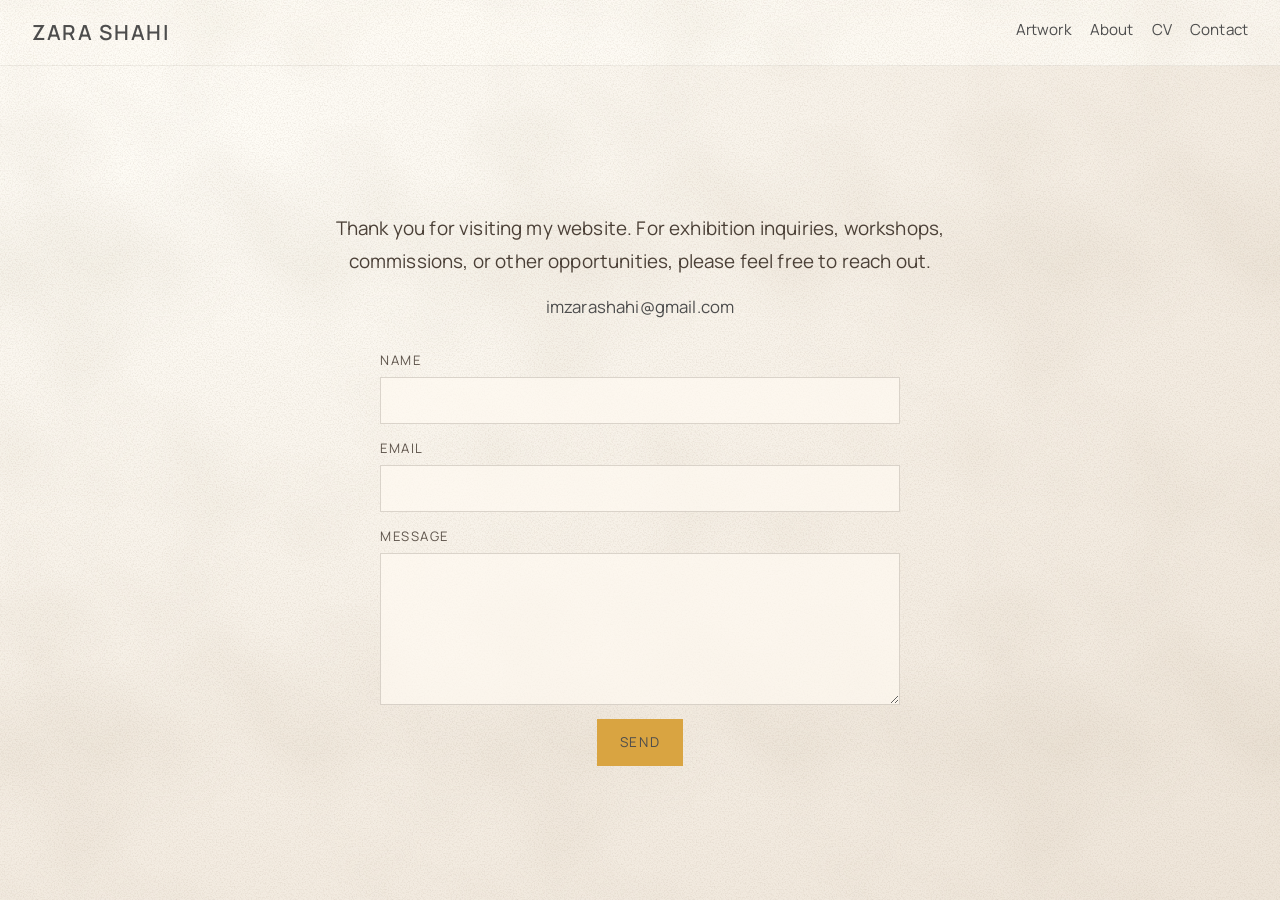
<file: contact.html>
<!DOCTYPE html>
<html lang="en">
<head>
  <meta charset="UTF-8" />
  <meta name="viewport" content="width=device-width, initial-scale=1.0" />
  <title>Contact</title>
  <link rel="preconnect" href="https://fonts.googleapis.com">
  <link rel="preconnect" href="https://fonts.gstatic.com" crossorigin>
  <link href="https://fonts.googleapis.com/css2?family=Manrope:wght@300;400;600&family=Playfair+Display:wght@600&display=swap" rel="stylesheet">
  <link rel="stylesheet" href="styles.css?v=analytics1" />
  <script data-goatcounter="https://zar-shahi.goatcounter.com/count"
        data-goatcounter-settings='{"allow_local": true}'
        async src="//gc.zgo.at/count.js"></script>
</head>
<body>
  <header class="nav">
    <a class="nav__brand" href="index.html#top">Zara Shahi</a>
    <nav class="nav__links">
      <a href="index.html#artworks">Artwork</a>
      <a href="index.html#about">About</a>
      <a href="index.html#cv">CV</a>
      <a href="index.html#contact">Contact</a>
    </nav>
  </header>

  <main class="contact-page">
    <section class="contact-page__content reveal">
      <div class="contact">
        <p class="contact__message">Thank you for visiting my website. For exhibition inquiries, workshops, commissions, or other opportunities, please feel free to reach out.</p>
        <a class="contact__link contact__value" href="mailto:imzarashahi@gmail.com">imzarashahi@gmail.com</a>
        <form class="contact-form" aria-label="Contact form">
          <label class="contact-form__field">
            <span>Name</span>
            <input name="name" type="text" autocomplete="name" required />
          </label>
          <label class="contact-form__field">
            <span>Email</span>
            <input name="email" type="email" autocomplete="email" required />
          </label>
          <label class="contact-form__field">
            <span>Message</span>
            <textarea name="message" rows="6" required></textarea>
          </label>
          <button class="contact-form__submit" type="submit">Send</button>
        </form>
      </div>
    </section>
  </main>

  <script src="script.js?v=analytics1"></script>
</body>
</html>
</file>
<file: styles.css>
:root {
  --bg: #f7f3ec;
  --fg: #4d4d4d;
  --muted: #7a7066;
  --line: #d8cfc3;
  --accent: #d9a441;
  --panel-light: #f9f5ee;
  --panel-dark: #f2eadf;
  --card: #fffaf2;
  --max-width: 1200px;
  --page-gutter: 32px;
  --font-sans: "Manrope", "Helvetica Neue", sans-serif;
  --font-display: "Playfair Display", "Times New Roman", serif;
  --nav-height: 0px;
  /* Vintage film grain over light backgrounds: soft, slightly blurred warm
     specks plus a faint low-frequency mottle so the texture isn't uniform. */
  --grain: url("data:image/svg+xml,%3Csvg%20xmlns='http://www.w3.org/2000/svg'%20width='480'%20height='480'%3E%3Cfilter%20id='f'%20x='0'%20y='0'%20width='100%25'%20height='100%25'%3E%3CfeTurbulence%20type='fractalNoise'%20baseFrequency='0.72'%20numOctaves='2'%20seed='7'%20stitchTiles='stitch'/%3E%3CfeGaussianBlur%20stdDeviation='0.45'/%3E%3CfeColorMatrix%20values='0%200%200%200%200.30%200%200%200%200%200.23%200%200%200%200%200.16%201.25%200%200%200%20-0.52'/%3E%3C/filter%3E%3Cfilter%20id='m'%20x='0'%20y='0'%20width='100%25'%20height='100%25'%3E%3CfeTurbulence%20type='fractalNoise'%20baseFrequency='0.006'%20numOctaves='3'%20seed='2'%20stitchTiles='stitch'/%3E%3CfeColorMatrix%20values='0%200%200%200%200.42%200%200%200%200%200.33%200%200%200%200%200.22%201.3%200%200%200%20-0.5'/%3E%3C/filter%3E%3Crect%20width='100%25'%20height='100%25'%20filter='url%28%23m%29'%20opacity='0.16'/%3E%3Crect%20width='100%25'%20height='100%25'%20filter='url%28%23f%29'%20opacity='0.26'/%3E%3C/svg%3E");
  --grain-size: 480px 480px;
}

*,
*::before,
*::after {
  box-sizing: border-box;
}

html {
  scroll-behavior: smooth;
  scroll-padding-top: calc(var(--nav-height, 0px));
}

body {
  margin: 0;
  font-family: var(--font-sans);
  background:
    var(--grain) 0 0 / var(--grain-size),
    radial-gradient(140% 140% at 15% 15%, #fffdf7, #f5eee4 50%, #ebe1d4 100%);
  color: var(--fg);
  line-height: 1.6;
  letter-spacing: 0.01em;
  opacity: 0;
  animation: pageFadeIn 0.55s ease forwards;
}

body.is-leaving {
  opacity: 0;
  animation: none;
  transition: opacity 0.28s ease;
}

img {
  width: 100%;
  display: block;
}

a {
  color: inherit;
  text-decoration: none;
}

.nav {
  position: fixed;
  top: 0;
  left: 0;
  right: 0;
  display: flex;
  align-items: center;
  justify-content: space-between;
  padding: 16px var(--page-gutter);
  z-index: 10;
  backdrop-filter: blur(14px);
  background: rgba(255, 253, 247, 0.78);
  border-bottom: 1px solid rgba(64, 52, 42, 0.08);
}

.nav__brand {
  font-weight: 600;
  letter-spacing: 0.08em;
  text-transform: uppercase;
  font-size: 1.3rem;
}

.nav__links {
  display: flex;
  gap: 18px;
  font-size: 0.95rem;
  align-items: center;
}

.nav__links a,
.nav__dropdown-trigger {
  position: relative;
  padding-bottom: 4px;
}

.nav__links a::after,
.nav__dropdown-trigger::after {
  content: "";
  position: absolute;
  left: 0;
  bottom: 0;
  height: 2px;
  width: 0;
  background: var(--accent);
  transition: width 0.3s ease;
}

.nav__links a:hover::after,
.nav__links a:focus::after,
.nav__dropdown:hover .nav__dropdown-trigger::after,
.nav__dropdown:focus-within .nav__dropdown-trigger::after {
  width: 100%;
}

.nav__dropdown {
  position: relative;
  display: inline-flex;
  align-items: center;
}

.nav__dropdown-trigger {
  background: none;
  border: none;
  color: inherit;
  font: inherit;
  letter-spacing: inherit;
  cursor: pointer;
}

.nav__menu {
  position: absolute;
  top: calc(100% + 12px);
  left: 0;
  display: grid;
  gap: 8px;
  padding: 12px 14px;
  min-width: 180px;
  background: rgba(255, 253, 247, 0.96);
  border: 1px solid rgba(64, 52, 42, 0.12);
  border-radius: 12px;
  box-shadow: 0 18px 36px rgba(31, 26, 22, 0.12);
  opacity: 0;
  transform: translateY(6px);
  pointer-events: none;
  transition: opacity 0.2s ease, transform 0.2s ease;
}

.nav__menu::before {
  content: "";
  position: absolute;
  top: -12px;
  left: 0;
  right: 0;
  height: 12px;
}

.nav__menu a {
  font-size: 0.88rem;
  letter-spacing: 0.08em;
  text-transform: uppercase;
  color: inherit;
}

.nav__menu a:hover,
.nav__menu a:focus-visible {
  color: var(--accent);
}

.nav__dropdown:hover .nav__menu,
.nav__dropdown:focus-within .nav__menu,
.nav__menu:hover {
  opacity: 1;
  transform: translateY(0);
  pointer-events: auto;
}

.nav.nav--solid {
  background: rgba(249, 245, 238, 0.8);
  border-bottom: 1px solid rgba(64, 52, 42, 0.12);
}

main {
  margin-top: var(--nav-height, 0px);
}

.hero {
  position: relative;
  min-height: 92vh;
  display: grid;
  align-items: center;
  justify-items: start;
  overflow: hidden;
}

.hero__image {
  position: absolute;
  inset: 0;
  background-image: url("assets/images/unforgotten-memories-1.jpg");
  background-size: cover;
  background-position: center;
  filter: saturate(0.92);
  transform: scale(1.05);
}

.hero__overlay {
  position: absolute;
  inset: 0;
  background: none;
  pointer-events: none;
}

.hero__content {
  position: relative;
  padding: 64px 7vw;
  max-width: 640px;
  color: var(--fg);
  display: grid;
  gap: 20px;
  animation: floatIn 1.2s ease forwards;
  text-shadow: 0 10px 30px rgba(0, 0, 0, 0.22);
}

.eyebrow {
  font-size: 0.9rem;
  letter-spacing: 0.2em;
  text-transform: uppercase;
  color: var(--muted);
  margin: 0;
}

h1 {
  font-family: var(--font-display);
  font-size: clamp(2.6rem, 5vw, 3.8rem);
  line-height: 1.05;
  margin: 0;
}

h2 {
  font-family: var(--font-display);
  font-size: clamp(1.8rem, 3vw, 2.6rem);
  margin: 0 0 12px;
}

.lede {
  font-size: 1.05rem;
  color: var(--muted);
  margin: 0;
}

.hero__actions {
  display: flex;
  gap: 12px;
  flex-wrap: wrap;
}

.button {
  display: inline-flex;
  align-items: center;
  justify-content: center;
  padding: 12px 18px;
  border: 1px solid rgba(64, 52, 42, 0.14);
  color: var(--fg);
  text-transform: uppercase;
  letter-spacing: 0.12em;
  font-size: 0.85rem;
  transition: all 0.35s ease;
  background: #fffaf2;
  backdrop-filter: blur(8px);
}

.button:hover,
.button:focus-visible {
  border-color: var(--accent);
  color: var(--fg);
  background: #fdf6ea;
}

.button--primary {
  border-color: var(--accent);
  background: var(--accent);
  color: var(--fg);
}

.button--primary:hover,
.button--primary:focus-visible {
  filter: brightness(1.05);
}

.panel {
  display: grid;
  grid-template-columns: repeat(auto-fit, minmax(280px, 1fr));
  gap: 28px;
  align-items: center;
  padding: 80px 7vw;
  position: relative;
}

.panel--light {
  background: var(--panel-light);
  color: var(--fg);
}

.panel--dark {
  background: var(--panel-dark);
  color: var(--fg);
}

#contact {
  background: var(--statement-bg);
  color: var(--fg);
}

#contact .panel__content {
  max-width: none;
  width: 100%;
}

#contact .panel__tag {
  color: #7b7167;
}

.panel__content {
  max-width: 580px;
}

.panel__tag {
  font-size: 0.78rem;
  font-weight: 600;
  letter-spacing: 0.16em;
  text-transform: uppercase;
  color: var(--muted);
  margin-bottom: 12px;
}

.panel--light .panel__tag {
  color: #8c8379;
}

.panel p {
  margin: 0 0 12px;
}

.portfolio-page {
  margin-top: var(--nav-height, 0px);
}

.home-page {
  margin-top: var(--nav-height, 0px);
}

/* ---------- Collapsible nav (home page, over the cover) ----------
   --nav-expand runs 0 -> 1 as the cover name fades (set in script.js).
   At 0 only a bare hamburger icon (light lines, no box) is visible in the
   top-right corner; as it fades out, the full bar (background, brand and
   links) fades in. */
.nav--collapsible {
  --nav-expand: 0;
  --nav-tile: 64px;
  --nav-content: clamp(0, (var(--nav-expand) - 0.3) / 0.7, 1);
  --nav-burger: clamp(0, 1 - var(--nav-expand) / 0.4, 1);
  background: transparent;
  border-bottom-color: transparent;
  backdrop-filter: none;
}

.nav--collapsible.nav--solid {
  background: transparent;
  border-bottom-color: transparent;
}

.nav--collapsible::before {
  content: "";
  position: absolute;
  inset: 0;
  z-index: -1;
  background: rgba(249, 245, 238, 0.8);
  border-bottom: 1px solid rgba(64, 52, 42, 0.12);
  backdrop-filter: blur(14px);
  -webkit-backdrop-filter: blur(14px);
  opacity: var(--nav-expand);
}

.nav--collapsible .nav__brand,
.nav--collapsible .nav__links {
  opacity: var(--nav-content);
}

.nav--collapsible.nav--collapsed .nav__brand,
.nav--collapsible.nav--collapsed .nav__links {
  visibility: hidden;
  pointer-events: none;
}

.nav__burger,
.nav__drawer {
  display: none;
}

.nav--collapsible .nav__burger {
  display: grid;
  place-items: center;
  position: absolute;
  top: 0;
  right: 0;
  width: var(--nav-tile);
  height: 100%;
  padding: 0;
  border: 0;
  background: none;
  color: #fbf4e6;
  filter: drop-shadow(0 1px 3px rgba(0, 0, 0, 0.55));
  cursor: pointer;
  opacity: var(--nav-burger);
}

.nav--collapsible:not(.nav--collapsed) .nav__burger {
  visibility: hidden;
  pointer-events: none;
}

.nav__burger-lines,
.nav__burger-lines::before,
.nav__burger-lines::after {
  display: block;
  width: 22px;
  height: 1.6px;
  background: currentColor;
  border-radius: 2px;
  transition: transform 0.25s ease, opacity 0.2s ease;
}

.nav__burger-lines {
  position: relative;
}

.nav__burger-lines::before,
.nav__burger-lines::after {
  content: "";
  position: absolute;
  left: 0;
}

.nav__burger-lines::before { top: -7px; }
.nav__burger-lines::after { top: 7px; }

.nav--drawer-open .nav__burger-lines { background: transparent; }
.nav--drawer-open .nav__burger-lines::before { transform: translateY(7px) rotate(45deg); }
.nav--drawer-open .nav__burger-lines::after { transform: translateY(-7px) rotate(-45deg); }

.nav--collapsible .nav__drawer:not([hidden]) {
  display: grid;
  gap: 4px;
  position: absolute;
  top: calc(100% - 6px);
  right: var(--page-gutter);
  min-width: 200px;
  padding: 14px 20px 18px;
  background: rgba(249, 245, 238, 0.97);
  border-radius: 12px;
  box-shadow: 0 18px 36px rgba(31, 26, 22, 0.18);
  animation: navDrawerIn 0.2s ease;
}

.nav__drawer a {
  padding: 8px 0;
  font-size: 1rem;
  border-bottom: 1px solid rgba(64, 52, 42, 0.1);
}

.nav__drawer a:last-child {
  border-bottom: 0;
}

.nav__drawer a:hover,
.nav__drawer a:focus-visible {
  color: var(--accent);
}

@keyframes navDrawerIn {
  from { opacity: 0; transform: translateY(-6px); }
  to { opacity: 1; transform: translateY(0); }
}

/* The cover sits under the (collapsed) nav, flush with the top of the page. */
.home-page.home-page--cover {
  margin-top: 0;
}

/* ---------- Cover ---------- */
.cover {
  position: relative;
  width: 100%;
  overflow: clip;
  background: #120e0b;
}

.cover__image {
  width: 100%;
  height: auto;
  display: block;
}

/* The track spans the first 30% of the cover plus one viewport, so the
   sticky name stays centred on screen until 30% of the cover has scrolled by. */
.cover__track {
  position: absolute;
  top: 0;
  left: 0;
  right: 0;
  height: calc(30% + 100vh);
  pointer-events: none;
}

.cover__name-wrap {
  position: sticky;
  top: 0;
  height: 100vh;
  display: flex;
  align-items: center;
  justify-content: center;
  padding: 0 var(--page-gutter);
}

.cover__name {
  margin: 0;
  /* Same type treatment as .nav__brand, scaled up. */
  font-family: var(--font-sans);
  font-weight: 600;
  text-transform: uppercase;
  font-size: clamp(2rem, 4vw, 4rem);
  letter-spacing: 0.08em;
  line-height: 1.05;
  text-align: center;
  color: #faedd4;
  text-shadow: 0 2px 24px rgba(0, 0, 0, 0.55);
  will-change: opacity;
}

.home-section {
  /* Clearance for hash-nav is handled by html { scroll-padding-top }.
     Setting scroll-margin here would double the offset. */
  scroll-margin-top: 0;
}

.home-section--artworks {
  padding-top: 64px;
  background: var(--panel-light);
}

.section-heading {
  max-width: var(--max-width);
  margin: 0 auto 28px;
  padding: 0 var(--page-gutter);
  font-family: var(--font-sans);
  font-size: clamp(1.1rem, 1.8vw, 1.6rem);
  font-weight: 600;
  letter-spacing: 0.18em;
  line-height: 1.4;
  text-transform: uppercase;
  color: #4d4d4d;
  text-align: center;
}

.artwork-section__heading {
  max-width: var(--max-width);
  margin: 0 auto 12px;
  padding: 12px var(--page-gutter);
  font-family: var(--font-sans);
  font-size: clamp(1rem, 1.5vw, 1.3rem);
  font-weight: 400;
  letter-spacing: 0.08em;
  text-align: center;
  position: relative;
}

.artwork-section__empty {
  width: 100%;
  margin: 0;
  padding: 24px 0;
  text-align: center;
}

.section-message {
  padding: 24px var(--page-gutter);
  text-align: center;
}

.portfolio-hero {
  padding: 90px var(--page-gutter) 32px;
}

.portfolio-hero h1 {
  margin-bottom: 12px;
  font-size: clamp(0.9rem, 1.7vw, 1.4rem);
  letter-spacing: 0.08em;
  text-transform: uppercase;
}

.portfolio-grid {
  display: grid;
  grid-template-columns: repeat(4, minmax(0, 1fr));
  gap: 22px;
  padding: 24px var(--page-gutter) 96px;
  max-width: var(--max-width);
  margin: 0 auto;
}

.portfolio-tile {
  background: #f6efe6;
  border: 1px solid rgba(64, 52, 42, 0.14);
  border-radius: 0;
  aspect-ratio: 4 / 5;
  box-shadow: 0 16px 30px rgba(88, 63, 41, 0.12);
  overflow: hidden;
  color: inherit;
  display: block;
  padding: 0;
  width: 100%;
}

@media (max-width: 900px) {
  .portfolio-grid {
    grid-template-columns: repeat(2, minmax(0, 1fr));
  }
}

@media (max-width: 560px) {
  .portfolio-grid {
    grid-template-columns: 1fr;
  }
}

.portfolio-tile {
  position: relative;
}

/* small label on tiles whose gallery includes a video */
.portfolio-tile__badge {
  position: absolute;
  left: 12px;
  bottom: 12px;
  display: inline-flex;
  align-items: center;
  gap: 6px;
  padding: 5px 10px 5px 8px;
  background: rgba(249, 245, 238, 0.86);
  color: var(--fg);
  font-size: 0.68rem;
  letter-spacing: 0.14em;
  text-transform: uppercase;
  pointer-events: none;
}

.portfolio-tile__badge::before {
  content: "";
  width: 0;
  height: 0;
  border-style: solid;
  border-width: 4px 0 4px 7px;
  border-color: transparent transparent transparent currentColor;
}

/* Video slides in the gallery: beside the current slide they show the still;
   once current, the still makes way for the player. The slide is a size
   container so the player keeps the video's exact shape (--video-w / --video-h,
   from data-video-ratio) and always fits inside it. */
.lightbox__slide.is-video {
  container-type: size;
}

.lightbox__slide.is-video.is-current .lightbox__slide-img {
  display: none;
}

.vplayer {
  --fit-w: min(100cqw, 100cqh * var(--video-w, 16) / var(--video-h, 9));
  position: relative;
  display: none;
  flex: 0 0 auto;
  width: var(--fit-w);
  aspect-ratio: var(--video-w, 16) / var(--video-h, 9);
  overflow: hidden;
  background: #000;
  color: #fff;
  container-type: inline-size;
  pointer-events: auto;
  box-shadow:
    3px 6px 10px rgba(70, 50, 30, 0.18),
    3px 24px 36px -8px rgba(50, 32, 15, 0.28);
  -webkit-tap-highlight-color: transparent;
}

.lightbox__slide.is-video.is-current .vplayer {
  display: block;
}

/* Fallback: Drive's own player, in the video's exact shape (no side bars).
   On narrow screens script.js renders it 360px wide and scales it down, as
   Drive's player won't lay out any narrower. */

.vplayer__embed {
  display: block;
  width: 100%;
  height: 100%;
  border: 0;
  transform-origin: 0 0; /* scaled down from >=360px wide by script.js */
}

.vplayer:fullscreen {
  width: 100%;
  height: 100%;
  aspect-ratio: auto;
  box-shadow: none;
}

.vplayer__video {
  display: block;
  width: 100%;
  height: 100%;
  object-fit: contain;
  cursor: pointer;
}

.vplayer:not(.is-controls):not(.is-paused) .vplayer__video {
  cursor: none;
}

.vplayer__poster {
  position: absolute;
  inset: 0;
  width: 100%;
  height: 100%;
  object-fit: cover;
  cursor: pointer;
  transition: opacity 0.4s ease;
}

.vplayer:not(.is-fresh) .vplayer__poster {
  opacity: 0;
  pointer-events: none;
}

/* the large play button: only before the first play and after the end */
.vplayer__big {
  position: absolute;
  left: 50%;
  top: 50%;
  display: grid;
  place-items: center;
  width: 68px;
  height: 68px;
  padding: 0;
  border: 1px solid rgba(255, 255, 255, 0.35);
  border-radius: 50%;
  background: rgba(20, 16, 12, 0.42);
  backdrop-filter: blur(6px);
  -webkit-backdrop-filter: blur(6px);
  color: #fff;
  cursor: pointer;
  transform: translate(-50%, -50%);
  transition: opacity 0.3s ease, transform 0.3s ease;
}

.vplayer__big svg {
  width: 30px;
  height: 30px;
  margin-left: 3px;
  fill: currentColor;
}

.vplayer__big:hover {
  transform: translate(-50%, -50%) scale(1.06);
}

.vplayer:not(.is-fresh) .vplayer__big {
  opacity: 0;
  pointer-events: none;
  transform: translate(-50%, -50%) scale(0.9);
}

/* the single control bar */
.vplayer__bar {
  position: absolute;
  left: 0;
  right: 0;
  bottom: 0;
  display: flex;
  align-items: center;
  gap: 6px;
  padding: 26px 10px 10px;
  background: linear-gradient(transparent, rgba(0, 0, 0, 0.55));
  transition: opacity 0.35s ease, transform 0.35s ease;
}

.vplayer:not(.is-controls) .vplayer__bar,
.vplayer.is-fresh .vplayer__bar {
  opacity: 0;
  transform: translateY(8px);
  pointer-events: none;
}

.vplayer__btn {
  flex: 0 0 auto;
  display: grid;
  place-items: center;
  width: 36px;
  height: 36px;
  padding: 0;
  border: 0;
  border-radius: 50%;
  background: transparent;
  color: #fff;
  cursor: pointer;
}

.vplayer__btn svg {
  width: 22px;
  height: 22px;
  fill: currentColor;
}

.vplayer__btn:hover,
.vplayer__btn:focus-visible,
.vplayer__big:focus-visible {
  background: rgba(255, 255, 255, 0.16);
  outline: none;
}

.vplayer__time {
  flex: 0 0 auto;
  font-size: 0.72rem;
  letter-spacing: 0.04em;
  font-variant-numeric: tabular-nums;
  opacity: 0.9;
}

/* narrow players (portrait video on a phone): drop the time to keep one row */
@container (max-width: 260px) {
  .vplayer__time { display: none; }
}

.vplayer__progress {
  --progress: 0%;
  flex: 1 1 auto;
  min-width: 40px;
  height: 22px;
  margin: 0 4px;
  background: transparent;
  cursor: pointer;
  -webkit-appearance: none;
  appearance: none;
  touch-action: none;
}

.vplayer__progress::-webkit-slider-runnable-track {
  height: 3px;
  border-radius: 3px;
  background: linear-gradient(90deg, #fff var(--progress), rgba(255, 255, 255, 0.32) var(--progress));
}

.vplayer__progress::-moz-range-track {
  height: 3px;
  border-radius: 3px;
  background: linear-gradient(90deg, #fff var(--progress), rgba(255, 255, 255, 0.32) var(--progress));
}

.vplayer__progress::-webkit-slider-thumb {
  -webkit-appearance: none;
  width: 13px;
  height: 13px;
  margin-top: -5px;
  border: 0;
  border-radius: 50%;
  background: #fff;
}

.vplayer__progress::-moz-range-thumb {
  width: 13px;
  height: 13px;
  border: 0;
  border-radius: 50%;
  background: #fff;
}

.vplayer__progress:focus-visible {
  outline: none;
}

.vplayer__progress:focus-visible::-webkit-slider-thumb {
  box-shadow: 0 0 0 4px rgba(255, 255, 255, 0.3);
}

/* buffering: a slow pulse on the bar */
.vplayer.is-waiting .vplayer__progress {
  animation: vplayer-wait 1.2s ease-in-out infinite;
}

@keyframes vplayer-wait {
  50% { opacity: 0.45; }
}

/* Phones: keep the player clear of the close button. */
@media (max-width: 700px) {
  .lightbox__slide.is-video {
    padding: 52px 0 6px;
  }
}

.portfolio-tile--image img {
  height: 100%;
  object-fit: cover;
}

button.portfolio-tile--image {
  cursor: zoom-in;
}

button.portfolio-tile--image:focus-visible {
  outline: 3px solid var(--accent);
  outline-offset: 4px;
}

/* Single-row horizontal artwork scroller with side arrows */
.portfolio-carousel {
  position: relative;
  display: flex;
  align-items: center;
  gap: 12px;
  max-width: var(--max-width);
  margin: 0 auto;
  padding: 24px var(--page-gutter) 96px;
}

.portfolio-carousel .portfolio-grid--carousel {
  --carousel-tile-width: calc((100% - 44px) / 3);
  display: flex;
  flex: 1 1 auto;
  min-width: 0;
  gap: 22px;
  /* Preserve vertical shadow room without exposing additional side tiles. */
  padding: 48px 0 64px;
  margin: -40px 0 -56px;
  max-width: none;
  overflow-x: auto;
  scroll-behavior: smooth;
  scroll-snap-type: x mandatory;
  scrollbar-width: none;
  -webkit-overflow-scrolling: touch;
}

.portfolio-grid--carousel::-webkit-scrollbar {
  display: none;
}

.portfolio-grid--carousel .portfolio-tile {
  flex: 0 0 var(--carousel-tile-width);
  min-width: 0;
  scroll-snap-align: start;
}

/* Desktop: a section with fewer than three artworks has its tiles centred
   (they all fit, so nothing scrolls). */
@media (min-width: 901px) {
  .portfolio-carousel .portfolio-grid--carousel:not(:has(> .portfolio-tile:nth-of-type(3))) {
    justify-content: center;
  }
}

@media (max-width: 900px) {
  .portfolio-carousel .portfolio-grid--carousel {
    --carousel-tile-width: calc((100% - 22px) / 2);
  }
}

@media (max-width: 560px) {
  .portfolio-carousel .portfolio-grid--carousel {
    --carousel-tile-width: 100%;
  }
}

.portfolio-carousel__arrow {
  position: relative;
  z-index: 1;
  flex: 0 0 auto;
  display: inline-flex;
  align-items: center;
  justify-content: center;
  width: 46px;
  height: 46px;
  padding: 0;
  border: 1px solid rgba(64, 52, 42, 0.2);
  border-radius: 50%;
  background: #fffaf3;
  color: var(--ink, #40342a);
  font-size: 1.7rem;
  line-height: 1;
  cursor: pointer;
  box-shadow: 0 8px 18px rgba(88, 63, 41, 0.14);
  transition: background 0.2s ease, transform 0.2s ease, opacity 0.2s ease;
}

.portfolio-carousel__arrow:hover {
  background: #f6efe6;
  transform: scale(1.06);
}

.portfolio-carousel__arrow:focus-visible {
  outline: 3px solid var(--accent);
  outline-offset: 3px;
}

.portfolio-carousel__arrow[disabled] {
  opacity: 0.35;
  cursor: default;
  transform: none;
  box-shadow: none;
}

body.lightbox-open {
  overflow: hidden;
}

.lightbox {
  --lb-transition: 780ms;
  --lb-ease: cubic-bezier(0.22, 1, 0.36, 1);
  --lb-snap: 480ms;
  --lb-snap-ease: cubic-bezier(0.25, 0.9, 0.28, 1);
  position: fixed;
  inset: 0;
  z-index: 100;
  display: grid;
  grid-template-rows: minmax(0, 1fr) auto;
  gap: clamp(14px, 2.4vh, 26px);
  padding: clamp(28px, 4vw, 56px) clamp(72px, 8vw, 120px);
  background:
    radial-gradient(ellipse 68% 58% at 50% 46%, rgba(252, 246, 234, 1), rgba(232, 224, 210, 0.98) 78%),
    #ebe3d5;
  opacity: 0;
  visibility: hidden;
  transition: opacity 0.55s ease, visibility 0.55s ease;
}

.lightbox.is-open {
  opacity: 1;
  visibility: visible;
}

.lightbox__stage {
  position: relative;
  min-height: 0;
  z-index: 1;
  touch-action: pan-y;
}

.lightbox__slide {
  position: absolute;
  top: 0;
  bottom: 0;
  margin: 0;
  display: flex;
  align-items: center;
  justify-content: center;
  padding: clamp(10px, 2vh, 24px) 1.5%;
  pointer-events: none;
  will-change: left, right, opacity, filter, transform;
  transition:
    left var(--lb-transition) var(--lb-ease),
    right var(--lb-transition) var(--lb-ease),
    opacity var(--lb-transition) var(--lb-ease),
    filter var(--lb-transition) var(--lb-ease),
    transform var(--lb-transition) var(--lb-ease);
}

/* While a finger is down the slides track the drag 1:1 (no easing). */
.lightbox.is-dragging .lightbox__slide {
  transition: none;
}

/* On release, a shorter medium-light snap settles the nearest image. */
.lightbox.is-snapping .lightbox__slide {
  transition-duration: var(--lb-snap);
  transition-timing-function: var(--lb-snap-ease);
}

/* Used for the instant class-swap in the drag FLIP (no visible animation). */
.lightbox.is-instant .lightbox__slide {
  transition: none !important;
}

/* Touch devices swipe a full-width carousel so the drag snap settles with a
   single composited transform (uniform slide width, no left/right animation). */
@media (hover: none) {
  .lightbox__slide.is-current { left: 0; right: 0; }
  .lightbox__slide.is-prev { left: -100%; right: 100%; opacity: 1; filter: none; }
  .lightbox__slide.is-next { left: 100%; right: -100%; opacity: 1; filter: none; }
  .lightbox__slide.is-exit-left { left: -100%; right: 100%; }
  .lightbox__slide.is-exit-right { left: 100%; right: -100%; }
  .lightbox__slide.is-enter-left { left: -100%; right: 100%; }
  .lightbox__slide.is-enter-right { left: 100%; right: -100%; }
}

.lightbox__slide-img {
  max-width: 100%;
  max-height: 100%;
  min-width: 0;
  min-height: 0;
  object-fit: contain;
  /* Soft warm paper shadow that travels with each slide */
  /* box-shadow:
    0 6px 12px -4px rgba(70, 50, 30, 0.18),
    0 18px 34px -8px rgba(50, 32, 15, 0.24),
    0 42px 80px -22px rgba(28, 18, 8, 0.32); */
    filter: 
    drop-shadow(3px 6px 5px rgba(70, 50, 30, 0.18))
    drop-shadow(3px 20px 10px rgba(50, 32, 15, 0.24))
    drop-shadow(3px 40px 20px rgba(28, 18, 8, 0.32));
  transform: translate(var(--image-pan-x, 0px), var(--image-pan-y, 0px)) scale(var(--image-zoom, 1));
  transition:
    transform 300ms var(--lb-ease),
    box-shadow var(--lb-transition) var(--lb-ease);
}

.lightbox__slide.is-current .lightbox__slide-img {
  pointer-events: auto;
  cursor: zoom-in;
}

.lightbox__slide.is-current .lightbox__slide-img.is-max-zoom {
  cursor: zoom-out;
}

.lightbox.is-zoomed .lightbox__stage {
  touch-action: none;
}

.lightbox.is-zoomed .lightbox__slide.is-current .lightbox__slide-img {
  cursor: grab;
  user-select: none;
}

.lightbox.is-zoomed .lightbox__slide.is-current .lightbox__slide-img.is-panning {
  cursor: grabbing;
  transition: none;
}

.lightbox__slide-img:focus-visible {
  outline: 3px solid var(--accent);
  outline-offset: 4px;
}

.lightbox__slide.is-current {
  left: 22%;
  right: 22%;
  opacity: 1;
  filter: none;
  z-index: 4;
}

.lightbox__slide.is-prev {
  left: -6%;
  right: 78%;
  opacity: 0.7;
  filter: saturate(0.92);
  z-index: 3;
  pointer-events: auto;
  cursor: pointer;
}

.lightbox__slide.is-next {
  left: 78%;
  right: -6%;
  opacity: 0.7;
  filter: saturate(0.92);
  z-index: 3;
  pointer-events: auto;
  cursor: pointer;
}

.lightbox__slide.is-prev .lightbox__slide-img,
.lightbox__slide.is-next .lightbox__slide-img {
  box-shadow:
    0 4px 9px -3px rgba(70, 50, 30, 0.16),
    0 14px 28px -8px rgba(50, 32, 15, 0.20);
}

.lightbox__slide.is-prev:hover,
.lightbox__slide.is-next:hover {
  opacity: 0.9;
  filter: saturate(1);
}

.lightbox__slide.is-exit-left {
  left: -60%;
  right: 132%;
  opacity: 0;
  z-index: 2;
}

.lightbox__slide.is-exit-right {
  left: 132%;
  right: -60%;
  opacity: 0;
  z-index: 2;
}

.lightbox__slide.is-enter-right {
  left: 132%;
  right: -60%;
  opacity: 0;
  z-index: 3;
}

.lightbox__slide.is-enter-left {
  left: -60%;
  right: 132%;
  opacity: 0;
  z-index: 3;
}

.lightbox__nav {
  position: absolute;
  top: 50%;
  transform: translateY(-50%);
  z-index: 20;
  width: 52px;
  height: 52px;
  border: 1px solid rgba(64, 52, 42, 0.22);
  border-radius: 50%;
  background: rgba(255, 251, 244, 0.72);
  backdrop-filter: blur(6px);
  color: #4d4030;
  cursor: pointer;
  font-size: 1.9rem;
  line-height: 1;
  display: grid;
  place-items: center;
  opacity: 0;
  transition: opacity 0.4s ease, background 0.3s ease, transform 0.3s ease, color 0.3s ease;
}

.lightbox.is-open .lightbox__nav { opacity: 0.9; }

.lightbox__nav:hover,
.lightbox__nav:focus-visible {
  background: rgba(245, 236, 220, 0.96);
  color: #2c2216;
  opacity: 1;
  transform: translateY(-50%) scale(1.06);
}

.lightbox__nav--prev { left: clamp(14px, 3vw, 36px); }
.lightbox__nav--next { right: clamp(14px, 3vw, 36px); }

.lightbox__caption {
  align-self: center;
  max-width: min(72ch, 82vw);
  margin: 0 auto;
  padding: 12px 22px;
  color: rgba(64, 52, 42, 0.88);
  font-family: var(--font-sans);
  font-size: 0.98rem;
  letter-spacing: 0.02em;
  line-height: 1.5;
  text-align: center;
  opacity: 0;
  transform: translateY(6px);
  transition: opacity 520ms ease 0.18s, transform 520ms ease 0.18s;
  z-index: 5;
}

.lightbox.is-open .lightbox__caption {
  opacity: 1;
  transform: translateY(0);
}

.lightbox__caption[hidden] { display: none; }

.lightbox__close {
  position: absolute;
  top: clamp(14px, 2vw, 22px);
  right: clamp(14px, 2vw, 22px);
  z-index: 21;
  width: 44px;
  height: 44px;
  border: 1px solid rgba(64, 52, 42, 0.22);
  border-radius: 50%;
  background: rgba(255, 251, 244, 0.72);
  backdrop-filter: blur(6px);
  color: #4d4030;
  cursor: pointer;
  font-size: 1.5rem;
  line-height: 1;
  display: grid;
  place-items: center;
  opacity: 0;
  transition: opacity 0.4s ease, background 0.3s ease, color 0.3s ease;
}

.lightbox.is-open .lightbox__close { opacity: 0.95; }

.lightbox__close:hover,
.lightbox__close:focus-visible {
  opacity: 1;
  background: rgba(245, 236, 220, 0.96);
  color: #2c2216;
}

@media (prefers-reduced-motion: reduce) {
  .lightbox { --lb-transition: 200ms; --lb-snap: 160ms; }
  .lightbox__slide-img { transition: none; }
}

.about-page {
  margin-top: var(--nav-height, 0px);
}

.contact-page {
  margin-top: var(--nav-height, 0px);
  min-height: calc(100vh - var(--nav-height, 0px));
  display: grid;
  align-items: center;
  justify-items: center;
  padding: 90px var(--page-gutter) 96px;
  position: relative;
  overflow: hidden;
}

.contact-page__content {
  max-width: 760px;
  width: 100%;
  position: relative;
  z-index: 1;
}

.about-hero {
  --about-bg: #f6f1e8;
  background: var(--about-bg);
}

.about-layout {
  display: grid;
  min-height: clamp(520px, 80vh, 900px);
}

.about-body {
  background: var(--about-bg);
  display: grid;
  justify-items: center;
  align-content: center;
  gap: 28px;
  padding: 72px 7vw 100px;
  text-align: center;
}

.about-name {
  width: 100%;
  max-width: 912px;
  font-family: var(--font-sans);
  font-size: clamp(1.1rem, 1.8vw, 1.6rem);
  font-weight: 600;
  letter-spacing: 0.18em;
  text-transform: uppercase;
  color: #4d4d4d;
  margin: 0 auto 10px;
  text-align: center;
}

.about-text-row {
  display: grid;
  grid-template-columns: minmax(0, 520px) minmax(220px, 450px);
  gap: clamp(20px, 3vw, 42px);
  align-items: stretch;
}

.about-copy {
  display: grid;
  width: 100%;
  max-width: 520px;
  justify-items: center;
  gap: 16px;
}

.about-text {
  max-width: 520px;
  display: grid;
  gap: 2px;
  text-align: justify;
  color: #4b4037;
  font-size: 0.95rem;
  line-height: 1.45;
}

.about-image {
  background: var(--about-bg);
  overflow: hidden;
  display: flex;
  align-items: stretch;
  justify-content: flex-start;
}

.about-image img {
  width: 100%;
  height: 100%;
  object-fit: cover;
  object-position: center;
}

.statement {
  --statement-bg: #f6f1e8;
  --statement-image-offset: 0px;
  background: var(--statement-bg);
  color: var(--fg);
  padding: 0;
}

.statement__layout {
  min-height: clamp(520px, 80vh, 900px);
}

.statement__image {
  display: flex;
  align-items: stretch;
  justify-content: flex-start;
  background: var(--statement-bg);
  position: relative;
  overflow: hidden;
}

.statement__image img {
  width: 100%;
  height: 100%;
  object-fit: contain;
  object-position: center;
  transform: translateY(42px);
}

.statement__body {
  background: var(--statement-bg);
  display: grid;
  justify-items: center;
  align-content: center;
  gap: 28px;
  padding: 72px 7vw 100px;
  text-align: center;
}

.statement__line {
  width: 1px;
  height: 64px;
  background: rgba(72, 62, 52, 0.35);
}

.statement__content {
  max-width: 520px;
}

.statement__copy {
  display: grid;
  justify-items: center;
  gap: 28px;
}

.statement__text-row {
  display: grid;
  grid-template-columns: minmax(260px, 420px) minmax(0, 520px);
  gap: clamp(20px, 3vw, 42px);
  align-items: stretch;
}

.statement__name {
  font-family: var(--font-display);
  font-size: clamp(1.1rem, 1.8vw, 1.6rem);
  letter-spacing: 0.18em;
  text-transform: uppercase;
  color: #4d4d4d;
  margin-bottom: 12px;
}

.statement__text {
  margin: 0;
  font-size: 1rem;
  line-height: 1.8;
  color: #4b4037;
  text-align: justify;
}

.statement__text--intro {
  font-size: 1.02rem;
}

.statement__divider {
  width: 26px;
  height: 1px;
  background: rgba(72, 62, 52, 0.35);
  margin: 18px auto;
}

.statement__text--emphasis {
  font-style: italic;
  color: #6f655b;
}

.cv-section {
  background: var(--panel-light);
  padding: 86px var(--page-gutter) 100px;
}

.cv-section__inner {
  max-width: 980px;
  margin: 0 auto;
}

.cv-section .section-heading {
  margin-bottom: 48px;
}

.cv-list {
  display: grid;
  gap: 22px;
  color: #4b4037;
}

.cv-list__group {
  display: grid;
  gap: 10px;
}

.cv-list__group h3 {
  margin: 0;
  font-family: var(--font-sans);
  font-size: 0.82rem;
  font-weight: 600;
  letter-spacing: 0.08em;
  text-transform: uppercase;
  color: #4d4d4d;
  border-bottom: 1px solid #4d4d4d;
  line-height: 1.2;
}

.cv-list__group h4 {
  margin: 6px 0 0;
  font-family: var(--font-sans);
  font-size: 0.78rem;
  font-weight: 600;
  letter-spacing: 0.06em;
  color: #7b7167;
  line-height: 1.2;
}

.cv-list__group p {
  margin: 0;
  font-size: 0.95rem;
  line-height: 1.45;
}

.cv-entry {
  display: grid;
  gap: 2px;
}

.cv-entry__line {
  display: grid;
  grid-template-columns: minmax(0, 1fr) auto;
  gap: 20px;
  align-items: baseline;
}

.cv-entry__main strong {
  font-weight: 600;
  color: #1f1f1f;
}

.cv-entry__main em {
  color: #1f1f1f;
  font-style: italic;
}

.cv-entry__main a {
  color: inherit;
  text-decoration: none;
  border-bottom: 1px solid rgba(77, 77, 77, 0.45);
  transition: color 0.3s ease, border-color 0.3s ease;
}

.cv-entry__main a:hover,
.cv-entry__main a:focus-visible {
  color: #4d4d4d;
  border-color: currentColor;
}

.cv-entry__date {
  color: #7b7167;
  font-weight: 600;
  white-space: nowrap;
}

.cv-entry ul {
  margin: 0;
  padding-left: 18px;
}

.cv-entry li {
  margin: 0;
  font-size: 0.93rem;
  line-height: 1.4;
}

.cv-list__skills {
  display: block;
}

.cv-download {
  margin: 56px 0 40px;
  text-align: center;
}

/* "Download full CV": a short strip of silk sewn onto the page with the
   red thread from assets/DSCF0898.png (decor/stitch-cv.webp). The thread's
   straight run (37.8% down the image) is laid along the strip's lower edge. */
.cv-ribbon {
  position: relative;
  isolation: isolate;
  display: inline-block;
  padding: 22px 60px 24px;
  color: var(--fg);
  font-size: 0.85rem;
  letter-spacing: 0.14em;
  text-transform: uppercase;
  text-decoration: none;
  -webkit-tap-highlight-color: transparent;
}

.cv-ribbon__defs {
  position: absolute;
  width: 0;
  height: 0;
  overflow: hidden;
}

/* The cloth: an 80%-opaque strip of ivory silk, a touch lighter than the page, with soft, frayed-looking
   edges. script.js moves it through --cloth-* variables and the ripple filter. */
.cv-ribbon__cloth {
  position: absolute;
  inset: 0;
  z-index: -1;
  pointer-events: none;
  opacity: 0.8;
  filter: url(#cloth-ripple);
  transform-origin: 50% 100%;
  transform:
    perspective(260px)
    rotateX(var(--cloth-rx, 0deg))
    skewX(var(--cloth-sk, 0deg))
    scale(var(--cloth-sx, 1), var(--cloth-sy, 1));
  will-change: transform;
}

.cv-ribbon__cloth::before {
  content: "";
  position: absolute;
  inset: 0;
  background:
    url("assets/decor/ribbon-1.webp") 30% 50% / auto 100% repeat-x,
    linear-gradient(180deg, #fffdf9, #fbf7f0 55%, #fdfaf5);
  -webkit-mask-image:
    linear-gradient(90deg, transparent, #000 6%, #000 94%, transparent),
    linear-gradient(180deg, transparent, #000 14%, #000 86%, transparent);
  -webkit-mask-composite: source-in;
  mask-image:
    linear-gradient(90deg, transparent, #000 6%, #000 94%, transparent),
    linear-gradient(180deg, transparent, #000 14%, #000 86%, transparent);
  mask-composite: intersect;
}

.cv-ribbon__label {
  position: relative;
  display: inline-block;
  transform: translateY(var(--cloth-ty, 0px));
}

.cv-ribbon:focus-visible {
  outline: none;
}

.cv-ribbon:focus-visible .cv-ribbon__label {
  text-decoration: underline;
  text-decoration-color: rgba(64, 52, 42, 0.45);
  text-underline-offset: 4px;
}

.muted {
  color: #7a7066;
}

.frame {
  border: 1px solid #d8cfc3;
  padding: 12px;
  background: #fffdf8;
  box-shadow: 0 18px 48px rgba(0, 0, 0, 0.08);
}

.frame img {
  object-fit: cover;
  height: 100%;
}

.caption {
  margin-top: 10px;
  font-size: 0.9rem;
  color: #7f756a;
}

.grid {
  display: grid;
  grid-template-columns: repeat(3, minmax(0, 1fr));
  gap: 22px;
}

.card {
  background: #111111;
  border: none;
  overflow: hidden;
  position: relative;
  box-shadow: 0 16px 28px rgba(88, 63, 41, 0.28);
  transition: box-shadow 0.4s ease;
}

.card:hover {
  box-shadow: 0 20px 44px rgba(88, 63, 41, 0.38);
}

.card__media img {
  aspect-ratio: 4 / 5;
  object-fit: cover;
  transition: transform 0.5s ease, filter 0.5s ease;
  will-change: transform, filter;
}

.card__media video {
  width: 100%;
  height: 100%;
  aspect-ratio: 4 / 5;
  object-fit: cover;
  display: block;
}

.card__media--video {
  position: relative;
  overflow: hidden;
}

.card__cover,
.card__video {
  width: 100%;
  height: 100%;
  aspect-ratio: 4 / 5;
  object-fit: cover;
  display: block;
}

.card__video {
  position: absolute;
  inset: 0;
  opacity: 0;
  transition: opacity 0.3s ease;
  pointer-events: none;
}

.card__cover {
  transition: opacity 0.3s ease;
}

.card.is-hovered .card__video {
  opacity: 1;
}

.card.is-hovered .card__cover {
  opacity: 0;
}

.card__overlay {
  position: absolute;
  inset: 0;
  display: grid;
  place-items: center;
  text-transform: uppercase;
  letter-spacing: 0.2em;
  font-size: 0.82rem;
  color: #f1e9dc;
  background: rgba(0, 0, 0, 0.45);
  opacity: 0;
  transition: opacity 0.4s ease;
  text-align: center;
  padding: 20px;
}

.card:hover .card__media img {
  transform: scale(1.06);
  filter: blur(3px);
}

.card:hover .card__overlay {
  opacity: 1;
}

.timeline {
  display: grid;
  gap: 18px;
  border-left: 1px solid rgba(48, 38, 28, 0.12);
  padding-left: 18px;
}

.panel--dark .timeline {
  border-color: rgba(48, 38, 28, 0.16);
}

.timeline__item {
  display: grid;
  gap: 4px;
  grid-template-columns: 120px 1fr;
  align-items: start;
}

.timeline__year {
  letter-spacing: 0.12em;
  text-transform: uppercase;
  color: var(--muted);
  font-size: 0.85rem;
}

.timeline__title {
  font-weight: 600;
}

.timeline__meta {
  color: var(--muted);
}

.contact {
  margin: 18px auto 0;
  width: 100%;
  max-width: 680px;
  display: grid;
  gap: 16px;
  justify-items: center;
  text-align: center;
}

.contact--bar {
  margin-top: 18px;
  max-width: none;
  justify-items: stretch;
  text-align: left;
}

.contact__label {
  text-transform: uppercase;
  letter-spacing: 0.14em;
  color: var(--muted);
  font-size: 0.78rem;
}

.contact__value {
  font-size: 1.05rem;
  line-height: 1.4;
}

.contact__message {
  margin: 0;
  color: #4b4037;
  font-size: clamp(1rem, 1.6vw, 1.18rem);
  line-height: 1.8;
}

.contact-form {
  width: min(100%, 520px);
  display: grid;
  gap: 14px;
  margin-top: 14px;
  text-align: left;
}

.contact-form__field {
  display: grid;
  gap: 6px;
  color: #5f554c;
  font-size: 0.82rem;
  letter-spacing: 0.12em;
  text-transform: uppercase;
}

.contact-form__field input,
.contact-form__field textarea {
  width: 100%;
  border: 1px solid rgba(64, 52, 42, 0.18);
  background: rgba(255, 250, 242, 0.72);
  color: var(--fg);
  font: inherit;
  letter-spacing: 0;
  text-transform: none;
  padding: 12px 14px;
}

.contact-form__field textarea {
  resize: vertical;
  min-height: 150px;
}

.contact-form__field input:focus,
.contact-form__field textarea:focus {
  border-color: var(--accent);
  outline: none;
  box-shadow: 0 0 0 3px rgba(217, 164, 65, 0.18);
}

.contact-form__submit {
  justify-self: center;
  border: 1px solid var(--accent);
  background: var(--accent);
  color: var(--fg);
  cursor: pointer;
  font: inherit;
  font-size: 0.85rem;
  letter-spacing: 0.12em;
  padding: 12px 22px;
  text-transform: uppercase;
  transition: filter 0.3s ease, transform 0.3s ease;
}

.contact-form__submit:hover,
.contact-form__submit:focus-visible {
  filter: brightness(1.05);
  transform: translateY(-1px);
}

.contact__line {
  display: flex;
  align-items: center;
  gap: 12px;
  flex-wrap: nowrap;
  white-space: nowrap;
  width: 100%;
  justify-content: space-between;
}

.contact__primary {
  display: flex;
  align-items: center;
  gap: 46px;
  flex-wrap: nowrap;
  white-space: nowrap;
  flex: 1;
}

.contact__item {
  display: inline-flex;
  align-items: center;
  gap: 6px;
  white-space: nowrap;
  flex-shrink: 0;
}

.contact__link {
  color: inherit;
  text-decoration: none;
  border-bottom: 1px solid transparent;
  transition: color 0.3s ease, border-color 0.3s ease;
}

.contact__link:hover,
.contact__link:focus-visible,
.contact__link:hover,
.contact__link:focus-visible {
  color: var(--accent);
  border-color: currentColor;
}

.contact__social-link {
  color: inherit;
  display: inline-flex;
  align-items: center;
  transition: color 0.3s ease;
}

.contact__social-link:hover,
.contact__social-link:focus-visible {
  color: var(--accent);
}

.contact__social-icon {
  width: 2em;
  height: 2em;
  display: inline-block;
  flex-shrink: 0;
}

.contact__inline-icon {
  width: 2em;
  height: 2em;
  display: inline-block;
  flex-shrink: 0;
}

.contact__social {
  display: flex;
  gap: 8px;
  flex-shrink: 0;
  margin-left: auto;
}

.footer {
  display: flex;
  justify-content: space-between;
  align-items: center;
  padding: 28px 7vw 40px;
  background: #f2eadf;
  color: #746a61;
  border-top: 1px solid rgba(64, 52, 42, 0.12);
}

.footer__links {
  display: flex;
  gap: 14px;
}

.reveal {
  opacity: 0;
  transform: translateY(24px);
  transition: opacity 0.9s ease, transform 0.9s ease;
}

.reveal.visible {
  opacity: 1;
  transform: translateY(0);
}

.visually-hidden {
  position: absolute;
  width: 1px;
  height: 1px;
  padding: 0;
  margin: -1px;
  overflow: hidden;
  clip: rect(0, 0, 0, 0);
  border: 0;
}

@keyframes floatIn {
  from {
    opacity: 0;
    transform: translateY(18px);
  }
  to {
    opacity: 1;
    transform: translateY(0);
  }
}

@keyframes pageFadeIn {
  from {
    opacity: 0;
  }
  to {
    opacity: 1;
  }
}

@media (max-width: 800px) {
  :root {
    --page-gutter: 18px;
  }
  .nav {
    padding: 14px var(--page-gutter);
  }
  .nav__links {
    gap: 12px;
    font-size: 0.88rem;
  }
  .hero__content,
  .panel {
    padding: 56px 6vw;
  }
  .statement__body {
    padding: 56px 6vw 80px;
    gap: 22px;
  }
  .statement__layout {
    grid-template-columns: 1fr;
    min-height: unset;
  }
  .statement__text-row {
    grid-template-columns: 1fr;
  }
  .statement__image {
    order: -1;
  }
  .statement__image img {
    height: auto;
    max-height: 70vh;
  }
  .statement__line {
    height: 48px;
  }
  .grid {
    grid-template-columns: 1fr;
    gap: 18px;
  }
  .timeline__item {
    grid-template-columns: 1fr;
    gap: 6px;
  }
  .card__media img {
    height: auto;
  }
  .footer {
    flex-direction: column;
    align-items: flex-start;
    gap: 10px;
  }
}

@media (max-width: 700px) {
  .lightbox {
    padding: clamp(20px, 5vw, 32px) clamp(16px, 5vw, 40px);
  }
  /* Full-width, edge-to-edge neighbors so dragging reveals them cleanly. */
  .lightbox__slide.is-current { left: 0; right: 0; }
  .lightbox__slide.is-prev { left: -100%; right: 100%; opacity: 1; }
  .lightbox__slide.is-next { left: 100%; right: -100%; opacity: 1; }
  .lightbox__slide.is-exit-left { left: -100%; right: 100%; }
  .lightbox__slide.is-exit-right { left: 100%; right: -100%; }
  .lightbox__slide.is-enter-left { left: -100%; right: 100%; }
  .lightbox__slide.is-enter-right { left: 100%; right: -100%; }
  .lightbox__nav {
    width: 44px;
    height: 44px;
    font-size: 1.6rem;
  }
  .lightbox__nav--prev { left: 8px; }
  .lightbox__nav--next { right: 8px; }
}

@media (max-width: 600px) {
  .about-layout {
    grid-template-columns: 1fr;
    min-height: unset;
  }
  .about-text-row {
    grid-template-columns: 1fr;
  }
  .about-body {
    padding: 56px 6vw 80px;
    gap: 22px;
  }
  .about-image {
    order: -1;
  }
  .about-image img {
    height: auto;
    max-height: 70vh;
  }
}

/* =====================================================
   Responsive: Tablet + Mobile refinements
   Preserves the existing design principles — typography,
   spacing rhythm, image-first stacking, warm palette —
   while ensuring every element fits, wraps and remains
   readable + tappable across viewports.
   ===================================================== */

/* Tablet (up to ~1024px): tighten gutters, keep 2-col grid */
@media (max-width: 1024px) {
  :root {
    --page-gutter: 24px;
  }
  .home-section--artworks {
    padding-top: 56px;
  }
  .portfolio-grid {
    gap: 18px;
    padding: 20px var(--page-gutter) 80px;
  }
  .cv-section {
    padding: 72px var(--page-gutter) 84px;
  }
  .cv-section .section-heading {
    margin-bottom: 40px;
  }
  .cv-section__inner {
    max-width: 820px;
  }
  .panel {
    padding: 72px 6vw;
  }
  .about-body,
  .statement__body {
    padding: 64px 6vw 84px;
  }
  .about-text-row {
    grid-template-columns: minmax(0, 1fr) minmax(220px, 300px);
    gap: clamp(16px, 3vw, 32px);
  }
  .footer {
    padding: 24px 6vw 32px;
  }
}

/* Contact bar: wrap gracefully instead of overflowing */
@media (max-width: 900px) {
  .contact__line {
    flex-wrap: wrap;
    white-space: normal;
    row-gap: 14px;
    column-gap: 20px;
    justify-content: flex-start;
  }
  .contact__primary {
    flex-wrap: wrap;
    row-gap: 12px;
    column-gap: 26px;
    white-space: normal;
    flex: 1 1 auto;
  }
  .contact__social {
    margin-left: auto;
    flex: 0 0 auto;
  }
}

/* Stack About image + text earlier so tablet-portrait reads well */
@media (max-width: 820px) {
  .about-layout {
    grid-template-columns: 1fr;
    min-height: unset;
  }
  .about-text-row {
    grid-template-columns: 1fr;
    gap: 24px;
  }
  .about-image {
    order: -1;
    max-width: 380px;
    margin: 0 auto;
  }
  .about-image img {
    height: auto;
    max-height: 60vh;
    transform: none;
  }
}

/* Extend the existing 800px block with tighter nav + section spacing */
@media (max-width: 800px) {
  .nav {
    padding: 12px var(--page-gutter);
  }
  .nav__brand {
    font-size: 1.05rem;
    letter-spacing: 0.06em;
  }
  .nav__links {
    gap: 10px;
    font-size: 0.82rem;
  }
  .home-section--artworks {
    padding-top: 40px;
  }
  .portfolio-grid {
    padding: 16px var(--page-gutter) 64px;
    gap: 16px;
  }
  .section-heading {
    margin-bottom: 20px;
  }
  .cv-section {
    padding: 56px var(--page-gutter) 72px;
  }
  .cv-section .section-heading {
    margin-bottom: 32px;
  }
  .cv-list {
    gap: 18px;
  }
  .about-body,
  .statement__body {
    padding: 48px 6vw 64px;
    gap: 20px;
  }
  #contact.panel {
    padding: 48px 6vw 56px;
  }
  .contact-page {
    padding: 80px var(--page-gutter) 72px;
  }
}

/* Small tablets / large phones: single-column artwork, stacked CV entries */
@media (max-width: 640px) {
  .portfolio-grid {
    grid-template-columns: 1fr;
  }
  .cv-entry__line {
    grid-template-columns: 1fr;
    gap: 2px;
  }
  .cv-entry__date {
    font-size: 0.85rem;
  }
  .cv-list {
    gap: 16px;
  }
  .cv-list__group {
    gap: 8px;
  }
  .contact__line {
    align-items: flex-start;
    row-gap: 18px;
  }
  .contact__primary {
    flex-direction: column;
    align-items: flex-start;
    row-gap: 12px;
    width: 100%;
  }
  .contact__social {
    margin-left: 0;
    align-self: flex-start;
  }
}

/* Small phones */
@media (max-width: 480px) {
  :root {
    --page-gutter: 16px;
  }
  .nav__brand {
    font-size: 0.98rem;
  }
  .nav__links {
    gap: 8px;
    font-size: 0.78rem;
  }
  .nav__links a {
    padding-bottom: 3px;
  }
  .section-heading,
  .about-name {
    letter-spacing: 0.14em;
    font-size: 1rem;
  }
  .home-section--artworks {
    padding-top: 32px;
  }
  .portfolio-grid {
    padding: 12px var(--page-gutter) 56px;
    gap: 14px;
  }
  .about-body,
  .statement__body {
    padding: 40px 5vw 56px;
  }
  .about-text {
    font-size: 0.92rem;
  }
  .about-image {
    max-width: 300px;
  }
  .about-image img {
    max-height: 55vh;
  }
  .cv-section {
    padding: 44px var(--page-gutter) 56px;
  }
  .cv-section .section-heading {
    margin-bottom: 24px;
  }
  .cv-list__group h3 {
    font-size: 0.78rem;
  }
  .cv-list__group p {
    font-size: 0.9rem;
  }
  .cv-entry__date {
    font-size: 0.82rem;
  }
  #contact.panel {
    padding: 40px 5vw 48px;
  }
  .contact__value {
    font-size: 0.98rem;
    word-break: break-word;
  }
  .contact__social-icon,
  .contact__inline-icon {
    width: 1.6em;
    height: 1.6em;
  }
  .contact-page {
    padding: 72px var(--page-gutter) 64px;
  }
  .contact-form__field {
    font-size: 0.76rem;
  }
  .contact-form__field textarea {
    min-height: 130px;
  }
  .footer {
    padding: 20px 5vw 28px;
    font-size: 0.88rem;
    flex-direction: column;
    align-items: flex-start;
    gap: 8px;
  }
}

/* Extra-narrow safety (older / smaller phones ~360px) */
@media (max-width: 360px) {
  .nav__links {
    gap: 6px;
    font-size: 0.72rem;
  }
  .nav__brand {
    font-size: 0.9rem;
  }
}

/* Touch devices: remove hover-only affordances that get stuck on tap */
@media (hover: none) {
  .card:hover .card__media img {
    transform: none;
    filter: none;
  }
  .card:hover .card__overlay {
    opacity: 0;
  }
  .portfolio-tile {
    box-shadow: 0 10px 20px rgba(88, 63, 41, 0.10);
  }
}

/* ---------- Vintage grain on the light page backgrounds ----------
   Images (cover, artworks, lightbox) are left untouched. */
.nav:not(.nav--collapsible),
.nav--collapsible::before,
.panel--light,
.panel--dark,
#contact,
.home-section--artworks,
.about-hero,
.about-body,
.statement,
.statement__body,
.cv-section,
.footer {
  background-image: var(--grain);
  background-size: var(--grain-size);
}

/* ---------- Sticky section headings ----------
   One ribbon is pinned under the nav at a time: Weaving, then Photography,
   About, CV and Contact each pin while their section is on screen and are
   pushed out by the next. "Artwork" itself scrolls away normally. */
.home-page {
  overflow-x: clip;
}

.about-name,
.cv-section .section-heading,
#contact .panel__tag {
  position: sticky;
  /* -1px tucks the bar under the nav so no sub-pixel sliver of content shows. */
  top: calc(var(--nav-height, 0px) - 1px);
  z-index: 6;
  padding-top: 14px;
  padding-bottom: 14px;
}

.home-section--artworks > .section-heading {
  position: relative;
  padding-top: 14px;
  padding-bottom: 14px;
  margin-bottom: 14px;
}

.cv-section .section-heading {
  margin-bottom: 34px;
}

/* ---------- Silk ribbons behind the headings ----------
   ::before lightly diffuses whatever scrolls underneath (like looking
   through thin silk); ::after is the translucent silk itself. Each image is
   one whole ribbon whose ends were blended so it repeats as one continuous
   piece. --ribbon-ratio: image width / height. --ribbon-x: shifts which
   stretch of silk sits behind the heading. */
.home-section--artworks > .section-heading,
.artwork-section__heading,
.about-name,
.cv-section .section-heading,
#contact .panel__tag {
  --ribbon-h: clamp(68px, 6vw, 88px);
  --ribbon-w: calc(var(--ribbon-ratio) * var(--ribbon-h));
}

.home-section--artworks > .section-heading { --ribbon: url("assets/decor/ribbon-4.webp"); --ribbon-ratio: 11; }
#weaving .artwork-section__heading { --ribbon: url("assets/decor/ribbon-3.webp"); --ribbon-ratio: 11.0429; --ribbon-x: -300px; }
#installation .artwork-section__heading { --ribbon: url("assets/decor/ribbon-1.webp"); --ribbon-ratio: 12.4; --ribbon-x: 600px; }
#photography .artwork-section__heading { --ribbon: url("assets/decor/ribbon-5.webp"); --ribbon-ratio: 9.5143; --ribbon-x: 200px; }
.about-name { --ribbon: url("assets/decor/ribbon-1.webp"); --ribbon-ratio: 12.4; --ribbon-x: -500px; }
.cv-section .section-heading { --ribbon: url("assets/decor/ribbon-2.webp"); --ribbon-ratio: 15.7214; --ribbon-x: 400px; }
#contact .panel__tag { --ribbon: url("assets/decor/ribbon-4.webp"); --ribbon-ratio: 11; --ribbon-x: -700px; }

.home-section--artworks > .section-heading::before,
.home-section--artworks > .section-heading::after,
.artwork-section__heading::before,
.artwork-section__heading::after,
.about-name::before,
.about-name::after,
.cv-section .section-heading::before,
.cv-section .section-heading::after,
#contact .panel__tag::before,
#contact .panel__tag::after {
  content: "";
  position: absolute;
  /* The silk is a little taller than the bar so its frayed edges spill over. */
  top: 50%;
  height: var(--ribbon-h);
  left: 50%;
  width: 100vw;
  transform: translate(-50%, -50%);
  z-index: -1;
  pointer-events: none;
}

.home-section--artworks > .section-heading::before,
.artwork-section__heading::before,
.about-name::before,
.cv-section .section-heading::before,
#contact .panel__tag::before {
  background: rgba(249, 245, 238, 0.35);
  backdrop-filter: blur(5px);
  -webkit-backdrop-filter: blur(5px);
  -webkit-mask-image: linear-gradient(to bottom, transparent, #000 30%, #000 70%, transparent);
  mask-image: linear-gradient(to bottom, transparent, #000 30%, #000 70%, transparent);
}

.home-section--artworks > .section-heading::after,
.artwork-section__heading::after,
.about-name::after,
.cv-section .section-heading::after,
#contact .panel__tag::after {
  background-image: var(--ribbon);
  background-size: var(--ribbon-w) 100%;
  background-repeat: repeat-x;
  background-position: calc(50% + var(--ribbon-x, 0px)) 50%;
}

.artwork-section__heading {
  position: sticky;
  top: calc(var(--nav-height, 0px) - 1px);
  z-index: 6;
}

/* ---------- Cover name on phones ----------
   The cover is 1.5x as tall as it is wide, so on phones it is shorter than
   the screen. Pin the name near the top of the photo (in its dark area)
   instead of the middle of the screen, and scale it down. */
@media (max-width: 640px) {
  .cover {
    --cover-visible: min(100vh, 150vw);
  }
  .cover__track {
    height: calc(30% + var(--cover-visible));
  }
  .cover__name-wrap {
    height: var(--cover-visible);
    align-items: flex-start;
    /* ~15% down sits in the dark area above the hanging pieces. */
    padding-top: calc(var(--cover-visible) * 0.15);
  }
  .cover__name {
    font-size: 1.55rem;
    transform: translateY(-50%);
  }
}

/* ---------- Hanging thread (background decoration) ----------
   Positioned by script.js. Each section in the Artwork -> Contact run gets a
   clipped .thread-slice behind its content; the slices line up into one
   thread. The loop sits in the left golden-ratio third of the page. */
.thread-host {
  position: relative;
  isolation: isolate;
}

.thread-slice {
  position: absolute;
  inset: 0;
  z-index: -1;
  overflow: hidden;
  pointer-events: none;
}

.thread {
  /* 1 - 1/phi = 38.2% of the page width */
  --thread-w: clamp(240px, 38.2vw, 820px);
  position: absolute;
  /* Shifted left so the strand sits in the open margin; the loop's left
     edge (at ~28% of the image) still stays inside the page. */
  left: calc(var(--thread-w) * -0.24);
  width: var(--thread-w);
}

.thread__head,
.thread__tip {
  width: 100%;
  height: auto;
  display: block;
}

.thread__tail {
  /* background-image (the variant's tile) is set in script.js */
  background-position: 0 0;
  background-size: 100% auto;
  background-repeat: repeat-y;
}

/* Inner blocks of the About section repeat the section's colour; drop it so
   the thread shows through (the section itself still paints the colour). */
.thread-host .about-body,
.thread-host .about-image {
  background-color: transparent;
}
</file>
